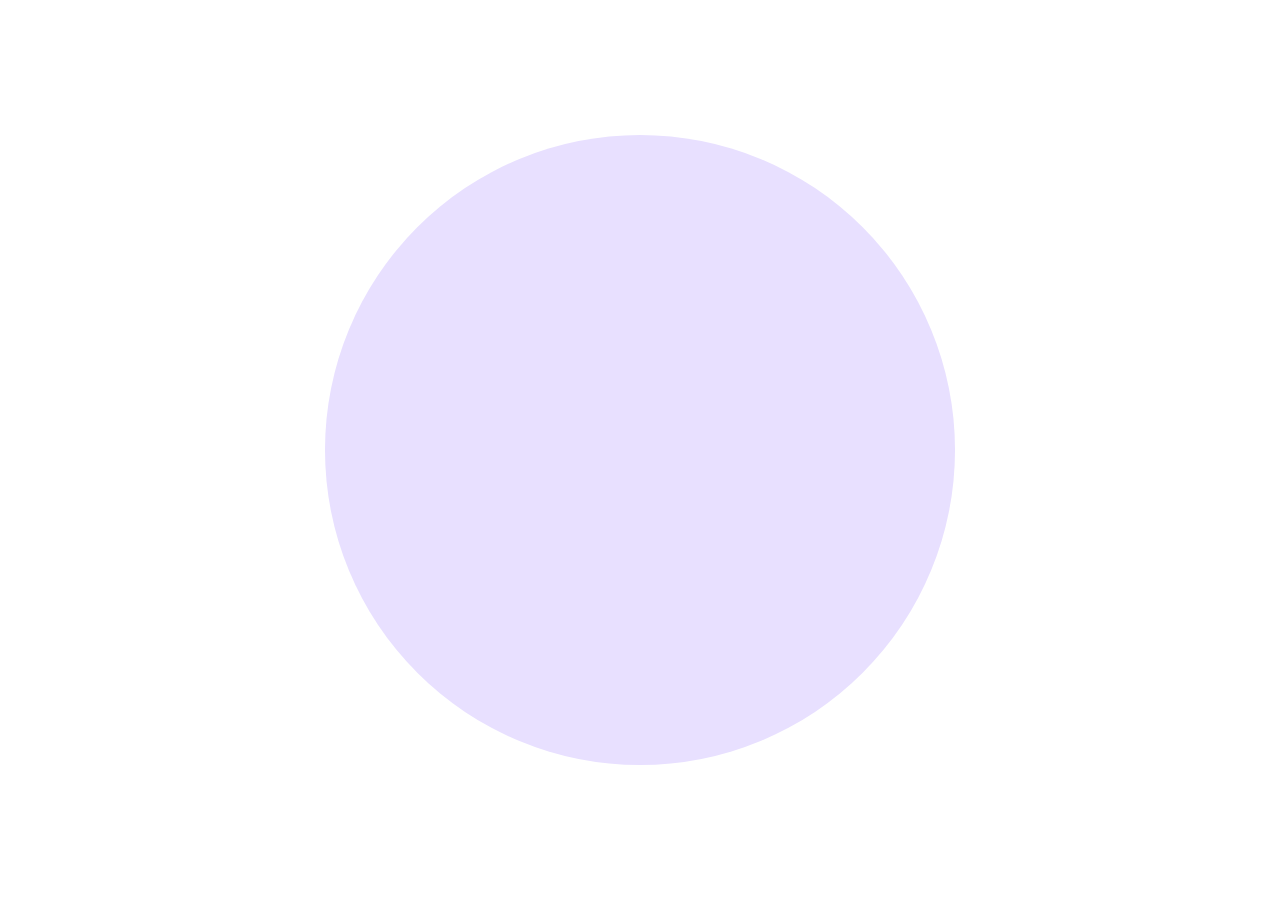
<file: spooky.html>
<!DOCTYPE html>
<html>

<head>
    <link rel="stylesheet" href="styles.css">
</head>

<body>
    <div id="base">
        <div id="background">
            <div id="spookster">
                <div id="peepers"></div>
                <!-- Short for booplesnoot -->
                <div id="snoot"></div>
                <div id="left-waggler"></div>
                <div id="right-waggler"></div>
            </div>
            <div id="feets">
                <div id="feet"></div>
                <div id="feet"></div>
                <div id="feet"></div>
                <div id="feet"></div>
            </div>
        </div>
    </div>
    </body>
    </html>
</file>
<file: styles.css>
/* Remove margins and stretching */
* {
  margin: 0;
  padding: 0;
}
#base {
  background: white;
  height: 100vh;
  width: 100vw;
  display: flex;
  align-items: center;
  justify-content: center;
  position: relative;
}

#background {
  width: 70vmin;
  height: 70vmin;
  background: #e8e0ff;
  border-radius: 50%;
  display: flex;
  align-items: center;
  justify-content: center;
  flex-direction: column;
}
<div style="background:red;border-radius:25%;text-align:center">Text</div>
#spookster {
  position: relative;
  border: 0.5vmin solid black;
  width: 30vmin;
  height: 30vmin;
  border-top-left-radius: 50%;
  border-top-right-radius: 50%;
  border-bottom: 0;
  box-sizing: border-box;
  background: #ffdcff;
}
</file>
